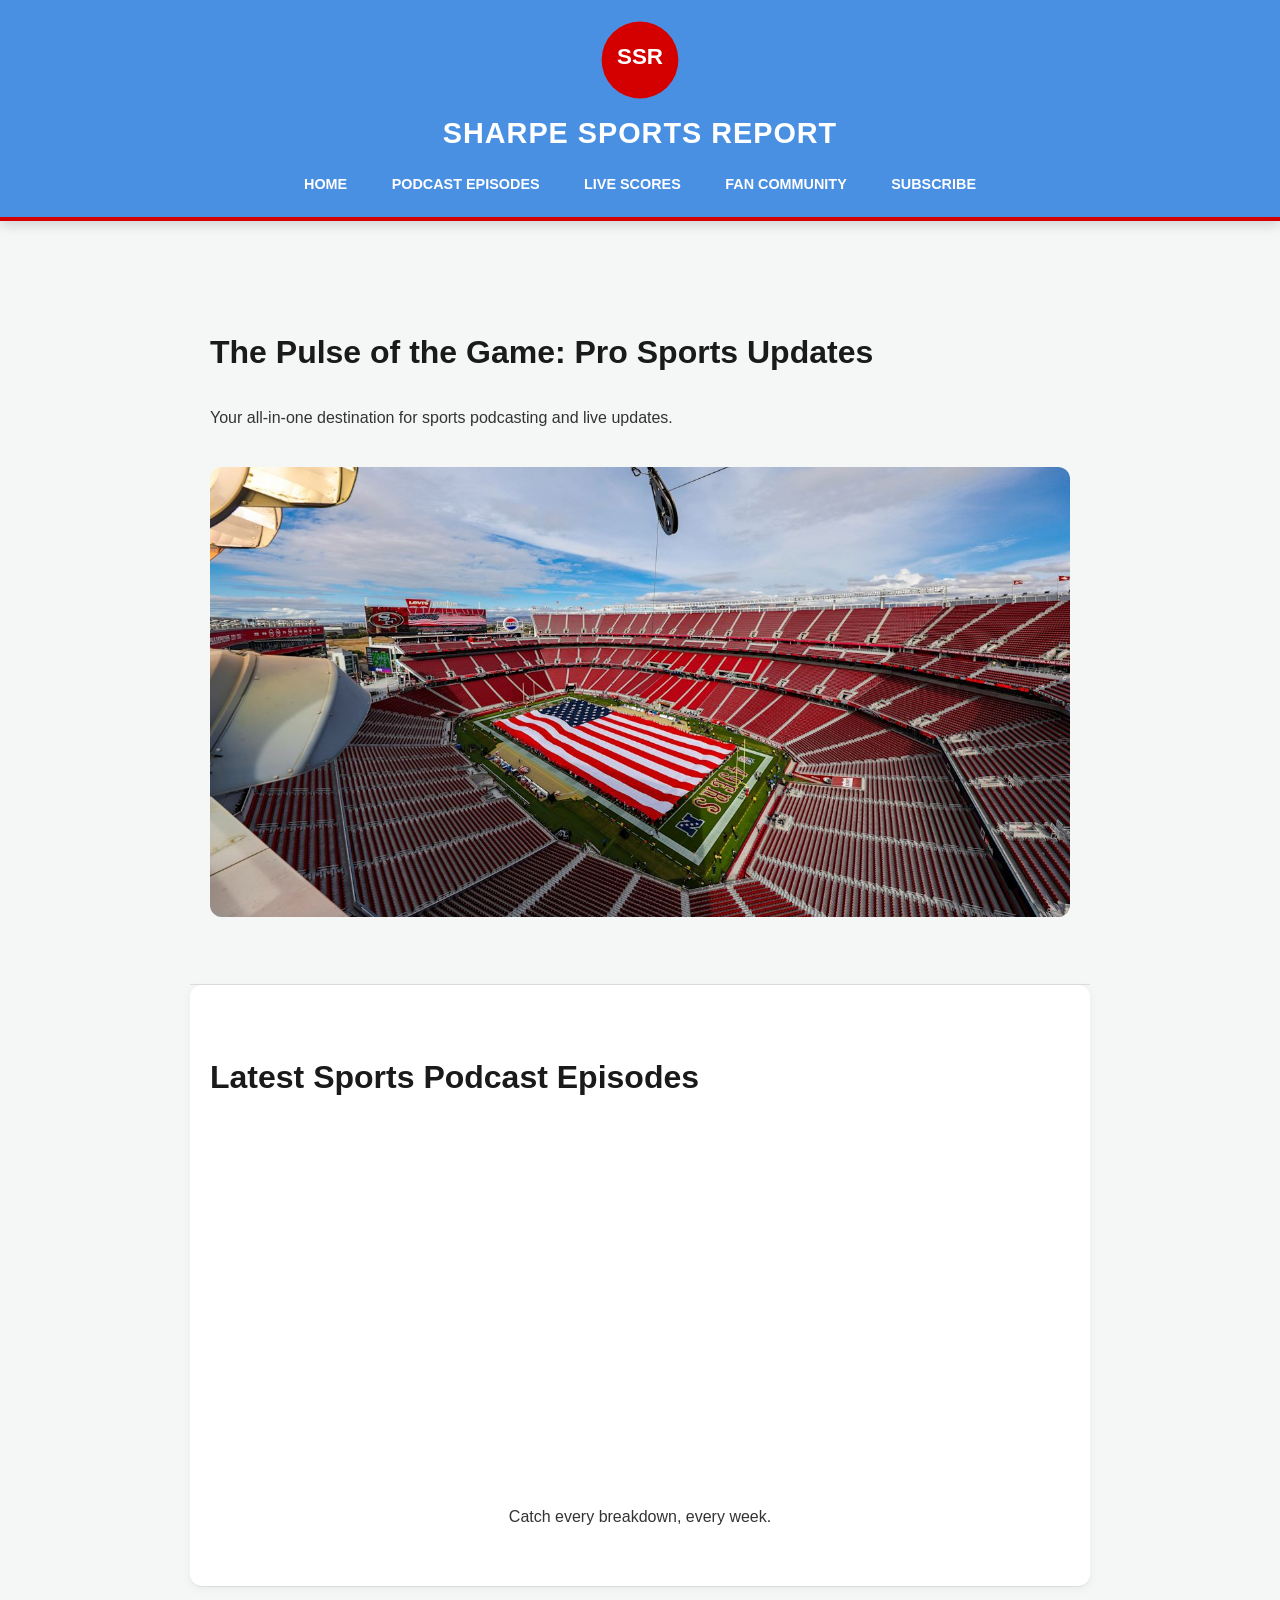
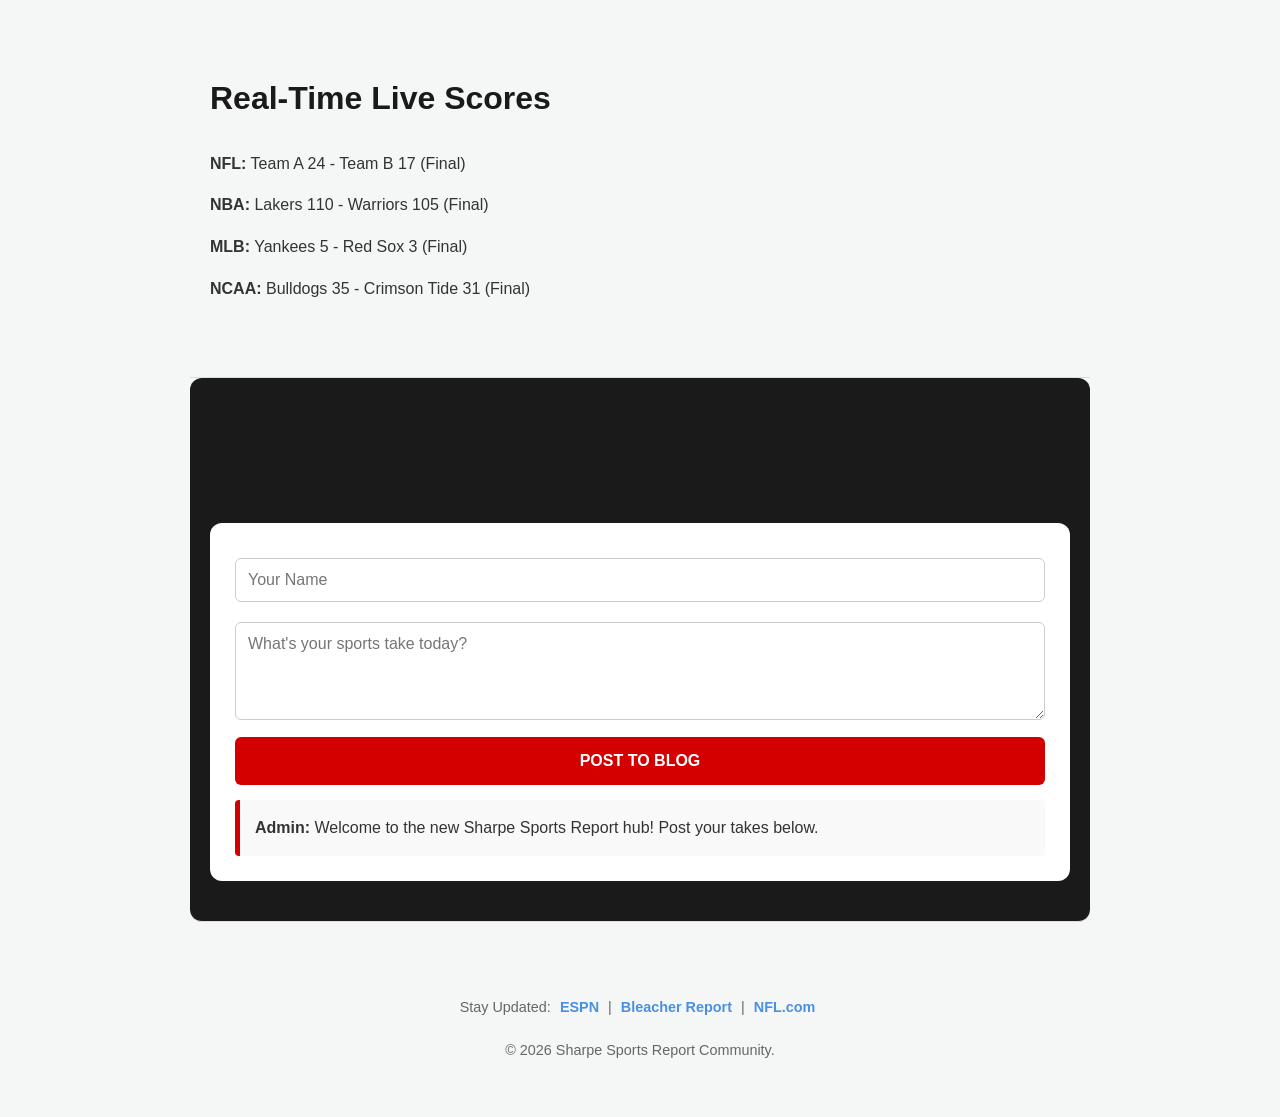
<file: index.html>
<!DOCTYPE html>
<html lang="en">
<head>
    <meta charset="UTF-8">
    <meta name="viewport" content="width=device-width, initial-scale=1.0">
    <!-- SEO 1: Descriptive Meta Title with Keywords -->
    <title>Sharpe Sports Report | NFL, NBA, & MLB Podcast & Live Scores</title>
    <!-- SEO 2: Meta Description for search results -->
    <meta name="description" content="Get the latest sports news, live NFL and NBA scores, and deep-dive analysis on the Sharpe Sports Report podcast hub.">
    
    <link rel="stylesheet" href="styles.css?v=8.0">
</head>
<body>
    <header>
        <div class="logo-container">
            <svg class="logo" viewBox="0 0 100 100" width="80" height="80" xmlns="http://w3.org">
                <circle cx="50" cy="50" r="48" fill="#d40000" />
                <text x="50" y="55" text-anchor="middle" fill="white" font-family="Arial" font-size="28" font-weight="bold">SSR</text>
            </svg>
            <h1>Sharpe Sports Report</h1>
        </div>
        <nav>
            <ul>
                <li><a href="#home">Home</a></li>
                <li><a href="#episodes">Podcast Episodes</a></li>
                <li><a href="#scores">Live Scores</a></li>
                <li><a href="#community">Fan Community</a></li>
                <li><a href="subscribe.html">Subscribe</a></li>
            </ul>
        </nav>
    </header>

    <main>
        <!-- HOME SECTION -->
        <section id="home" class="hero-section">
            <!-- SEO 3: Keyword in H2 -->
            <h2>The Pulse of the Game: Pro Sports Updates</h2>
            <p>Your all-in-one destination for sports podcasting and live updates.</p>
            <!-- SEO 4: Keyword-rich Alt Text for Images -->
            <img src="stadium2.jpg" alt="Aerial view of Levi's Stadium during a night game" class="feature-img">
        </section>

        <!-- EPISODES SECTION -->
        <section id="episodes" class="light-zone">
            <h2>Latest Sports Podcast Episodes</h2>
            <div class="spotify-container">
                <iframe style="border-radius:12px" src="https://spotify.com" width="100%" height="352" frameBorder="0" allowfullscreen="" allow="autoplay; clipboard-write; encrypted-media; fullscreen; picture-in-picture" loading="lazy"></iframe>
            </div>
            <p style="text-align: center; margin-top: 15px;">Catch every breakdown, every week.</p>
        </section>

        <!-- SCORES SECTION -->
        <section id="scores">
            <h2>Real-Time Live Scores</h2>
            <div class="scores-placeholder">
                <p><strong>NFL:</strong> Team A 24 - Team B 17 (Final)</p>
                <p><strong>NBA:</strong> Lakers 110 - Warriors 105 (Final)</p>
                <p><strong>MLB:</strong> Yankees 5 - Red Sox 3 (Final)</p>
                <p><strong>NCAA:</strong> Bulldogs 35 - Crimson Tide 31 (Final)</p>
            </div>
        </section>

        <!-- COMMUNITY BLOG SECTION -->
        <section id="community" class="dark-zone">
            <h2>Fan Community Blog</h2>
            <div class="blog-box">
                <form id="blogForm">
                    <input type="text" id="bloggerName" placeholder="Your Name" required>
                    <textarea id="blogContent" placeholder="What's your sports take today?" rows="4" required></textarea>
                    <button type="submit">Post to Blog</button>
                </form>
                <div id="blogFeed">
                    <article class="blog-post">
                        <strong>Admin:</strong> Welcome to the new Sharpe Sports Report hub! Post your takes below.
                    </article>
                </div>
            </div>
        </section>
    </main>

    <footer>
        <!-- SEO 5: External Authority Links -->
        <div class="external-links" style="margin-bottom: 20px;">
            <p>Stay Updated: 
                <a href="https://espn.com" target="_blank" rel="noopener">ESPN</a> | 
                <a href="https://bleacherreport.com" target="_blank" rel="noopener">Bleacher Report</a> | 
                <a href="https://nfl.com" target="_blank" rel="noopener">NFL.com</a>
            </p>
        </div>
        <p>&copy; 2026 Sharpe Sports Report Community.</p>
    </footer>

    <script>
        // Smooth scrolling logic
        document.querySelectorAll('nav a').forEach(anchor => {
            anchor.addEventListener('click', function(e) {
                if(this.getAttribute('href').startsWith('#')) {
                    e.preventDefault();
                    const target = document.querySelector(this.getAttribute('href'));
                    if(target) {
                        target.scrollIntoView({ behavior: 'smooth' });
                    }
                }
            });
        });

        // Blog script
        const blogForm = document.getElementById('blogForm');
        const blogFeed = document.getElementById('blogFeed');
        blogForm.addEventListener('submit', function(e) {
            e.preventDefault();
            const name = document.getElementById('bloggerName').value;
            const content = document.getElementById('blogContent').value;
            const newPost = document.createElement('article');
            newPost.className = "blog-post";
            newPost.innerHTML = `<strong>${name}:</strong> ${content}`;
            blogFeed.prepend(newPost);
            blogForm.reset();
        });
    </script>
</body>
</html>
</file>
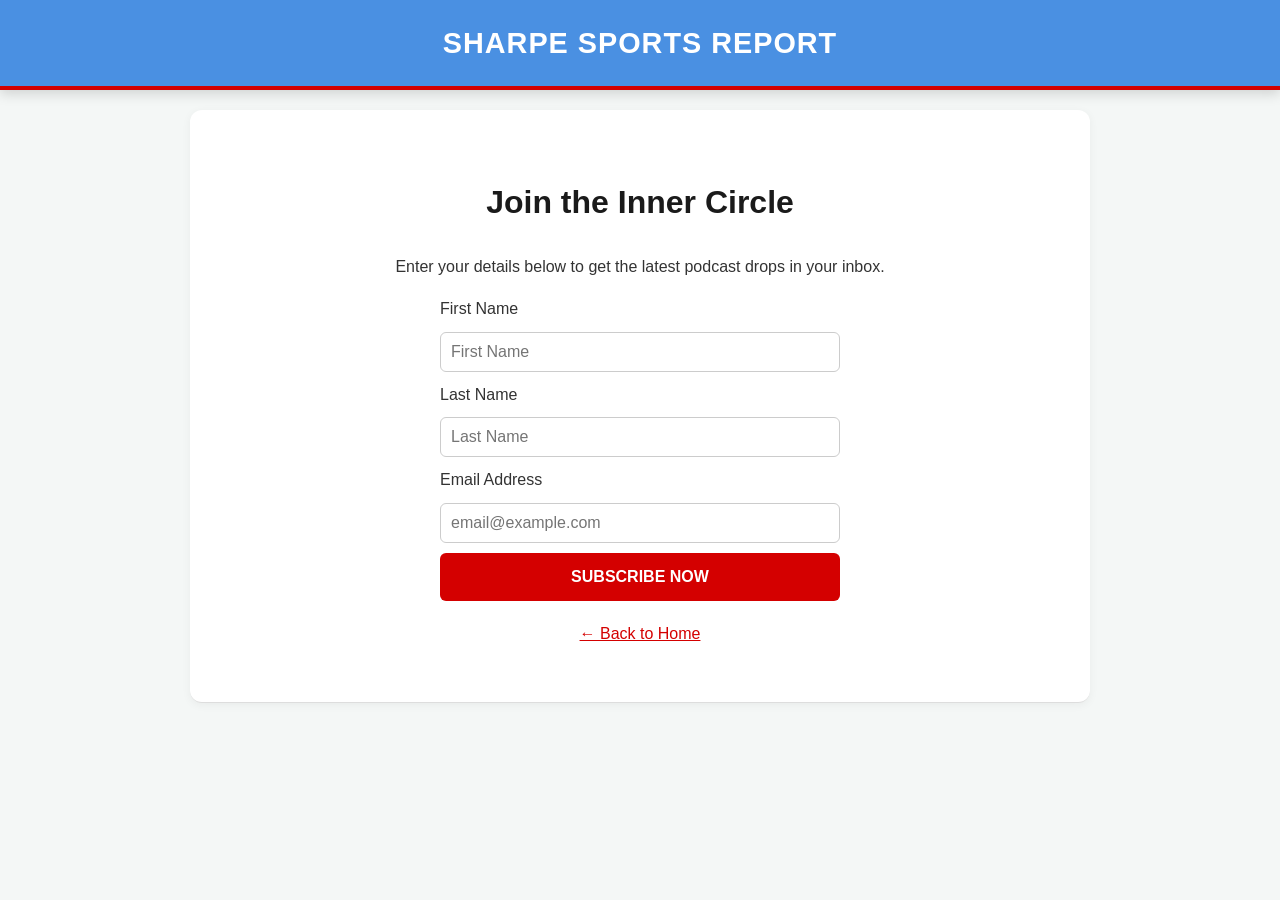
<file: subscribe.html>
<!DOCTYPE html>
<html lang="en">
<head>
    <meta charset="UTF-8">
    <meta name="viewport" content="width=device-width, initial-scale=1.0">
    <title>Subscribe - Sharpe Sports Report</title>
    <link rel="stylesheet" href="styles.css">
</head>
<body>
    <header>
        <a href="index.html" style="text-decoration: none; color: white;">
            <h1>Sharpe Sports Report</h1>
        </a>
    </header>

    <main>
        <section class="light-zone" style="text-align: center;">
            <h2>Join the Inner Circle</h2>
            <p>Enter your details below to get the latest podcast drops in your inbox.</p>
            
            <form id="subscribeForm" style="max-width: 400px; margin: 0 auto; text-align: left;">
                <label for="fname">First Name</label>
                <input type="text" id="fname" name="firstname" placeholder="First Name" required style="width: 100%; padding: 10px; margin: 10px 0;">
                
                <label for="lname">Last Name</label>
                <input type="text" id="lname" name="lastname" placeholder="Last Name" required style="width: 100%; padding: 10px; margin: 10px 0;">

                <label for="email">Email Address</label>
                <input type="email" id="email" name="email" placeholder="email@example.com" required style="width: 100%; padding: 10px; margin: 10px 0;">

                <button type="submit" style="width: 100%;">Subscribe Now</button>
            </form>
            <p style="margin-top: 20px;"><a href="index.html" style="color: #d40000;">← Back to Home</a></p>
        </section>
    </main>

    <script>
        document.getElementById('subscribeForm').addEventListener('submit', function(e) {
            e.preventDefault();
            alert("Thanks for joining, " + document.getElementById('fname').value + "! Check your email soon.");
            window.location.href = "index.html"; // Takes them back home after they click OK
        });
    </script>
</body>
</html>
</file>
<file: styles.css>
:root {
    --faded-blue: #4a90e2; 
    --brand-red: #d40000;
    --dark-bg: #1a1a1a;
    --light-bg: #f4f7f6;
    /* ACCESSIBILITY FIX: Define standard spacing and sizing */
    --body-text: 16px;
    --line-height: 1.6;
}

body {
    font-family: 'Helvetica Neue', Arial, sans-serif;
    margin: 0;
    background-color: var(--light-bg);
    scroll-behavior: smooth;
    /* ACCESSIBILITY: Improved readability */
    font-size: var(--body-text);
    line-height: var(--line-height);
    color: #333;
}

header {
    background-color: var(--faded-blue);
    padding: 20px 0;
    text-align: center;
    position: sticky;
    top: 0;
    z-index: 1000;
    border-bottom: 4px solid var(--brand-red);
    box-shadow: 0 4px 12px rgba(0,0,0,0.15);
}

.logo {
    width: 80px !important;  
    height: 80px !important;
    max-width: 80px !important;
    margin: 0 auto 10px auto !important;
    display: block !important;
}

header h1 { 
    color: white; 
    margin: 0; 
    font-size: 1.8rem; 
    text-transform: uppercase;
    letter-spacing: 1px;
}

/* Navigation */
nav ul {
    list-style: none;
    padding: 0;
    margin: 15px 0 0 0;
}

nav ul li { 
    display: inline-block; 
    margin: 0 15px; 
}

nav a { 
    color: white; 
    text-decoration: none; 
    font-weight: bold; 
    text-transform: uppercase;
    font-size: 0.9rem;
    transition: color 0.3s;
    /* ACCESSIBILITY: Larger touch targets for mobile */
    padding: 10px 5px;
}

nav a:hover { color: #d1e3ff; }

/* Main Content */
main { 
    max-width: 900px; 
    margin: auto; 
    padding: 20px; 
}

section { 
    padding: 60px 20px; 
    border-bottom: 1px solid #ddd; 
}

h2 {
    font-size: 2rem;
    color: var(--dark-bg);
}

.light-zone { 
    background-color: #fff; 
    border-radius: 12px;
    padding: 40px 20px;
    box-shadow: 0 2px 10px rgba(0,0,0,0.05);
}

.dark-zone { 
    background-color: var(--dark-bg); 
    color: white; 
    padding: 40px 20px; 
    border-radius: 12px; 
}

/* SEO Footer Links */
.external-links a {
    color: var(--faded-blue);
    text-decoration: none;
    font-weight: bold;
    margin: 0 5px;
}

.external-links a:hover {
    text-decoration: underline;
}

/* Blog Styling */
.blog-box {
    background: #fff;
    color: #333;
    padding: 25px;
    border-radius: 12px;
    margin-top: 20px;
}

.blog-post {
    background: #f9f9f9;
    padding: 15px;
    margin-top: 15px;
    border-left: 5px solid var(--brand-red);
    border-radius: 4px;
    text-align: left;
}

/* Media Elements */
.feature-img { 
    width: 100%; 
    height: auto;
    max-height: 450px; 
    object-fit: cover; 
    border-radius: 12px; 
    margin-top: 20px;
}

input, textarea { 
    width: 100%; 
    padding: 12px; 
    margin: 10px 0; 
    border-radius: 6px; 
    border: 1px solid #ccc; 
    box-sizing: border-box; 
    font-family: inherit;
    font-size: 1rem;
}

button { 
    background: var(--brand-red); 
    color: white; 
    border: none; 
    padding: 15px; 
    border-radius: 6px; 
    cursor: pointer; 
    font-weight: bold; 
    width: 100%;
    text-transform: uppercase;
    font-size: 1rem;
}

button:hover { background: #b30000; }

footer { text-align: center; padding: 40px 20px; color: #666; font-size: 0.9rem; }

/* MOBILE-FRIENDLY (FLUID) RESPONSIVE DESIGN */
@media (max-width: 768px) {
    header h1 {
        font-size: 1.4rem;
    }
    
    nav ul li {
        display: block; /* Stacks menu items vertically on small screens */
        margin: 10px 0;
    }
    
    main {
        padding: 10px;
    }
    
    section {
        padding: 40px 15px;
    }

    h2 {
        font-size: 1.6rem;
    }

    .feature-img {
        max-height: 300px;
    }
}
</file>
